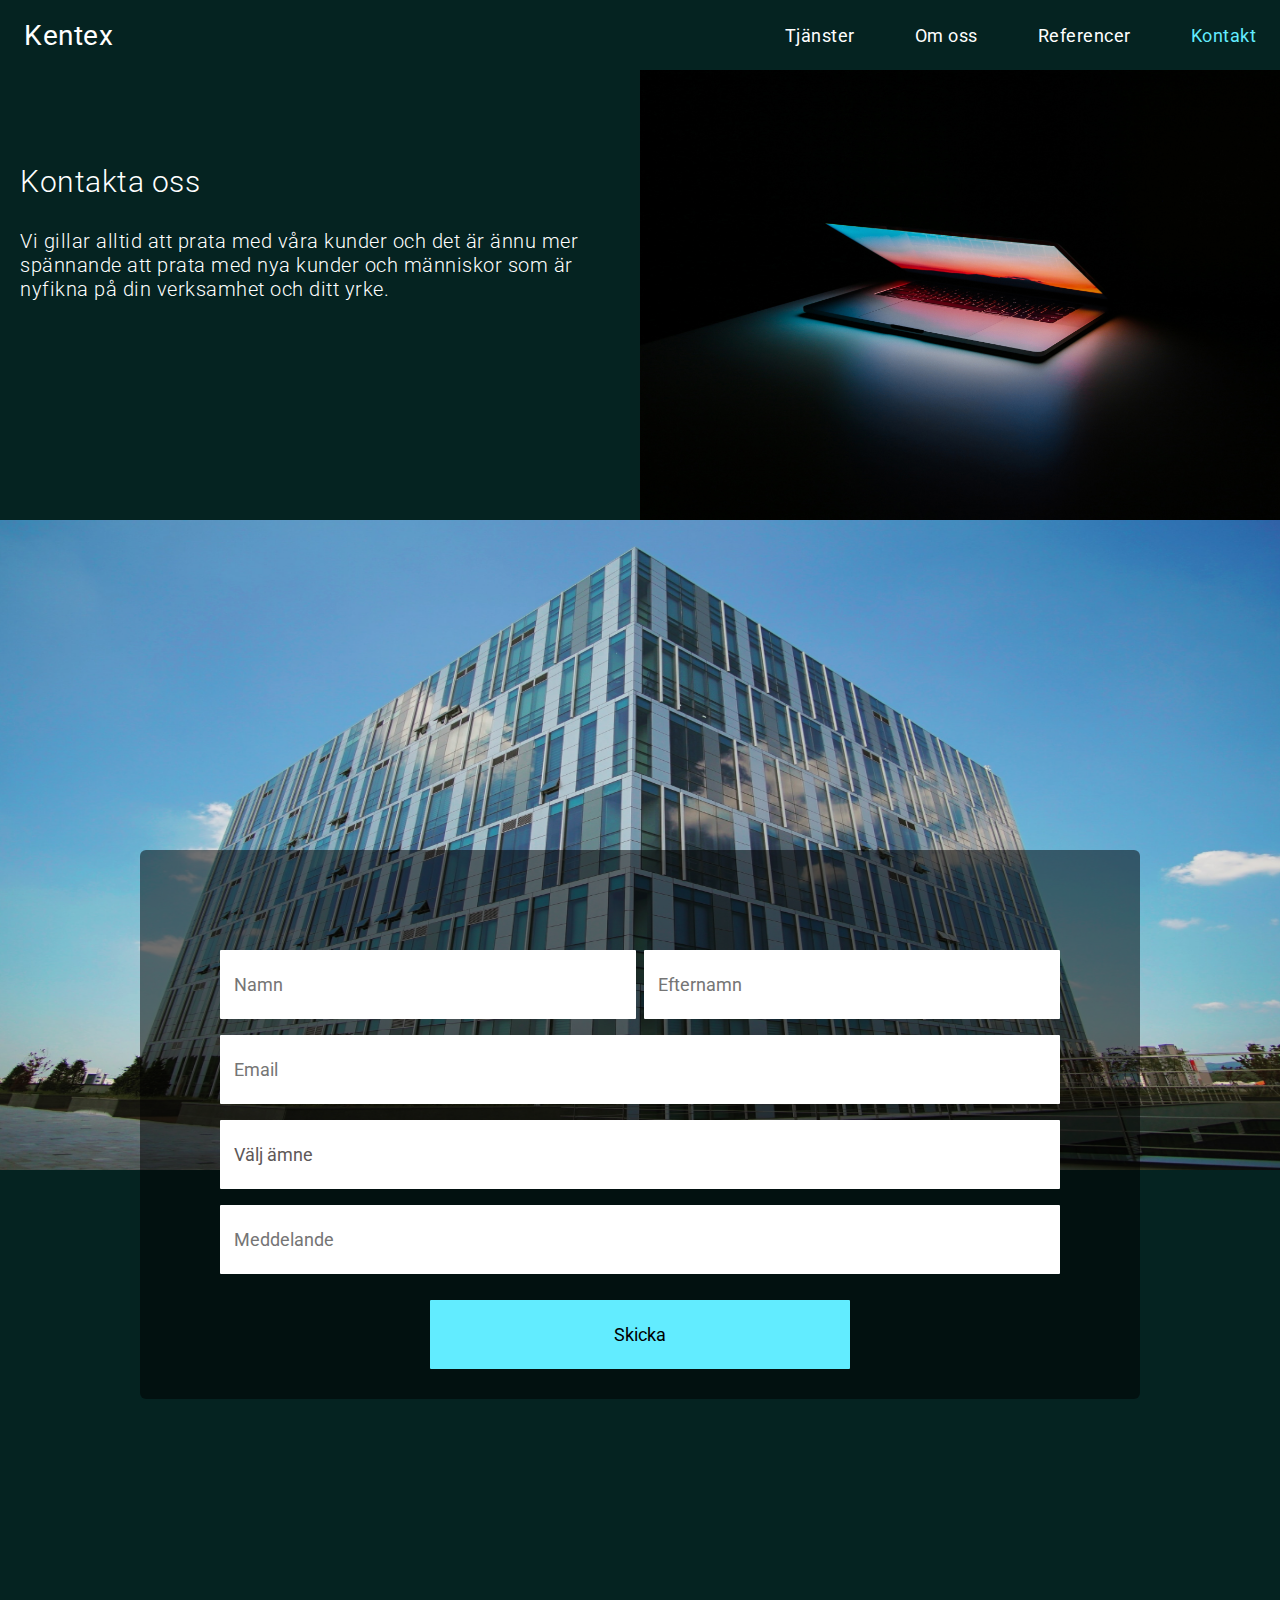
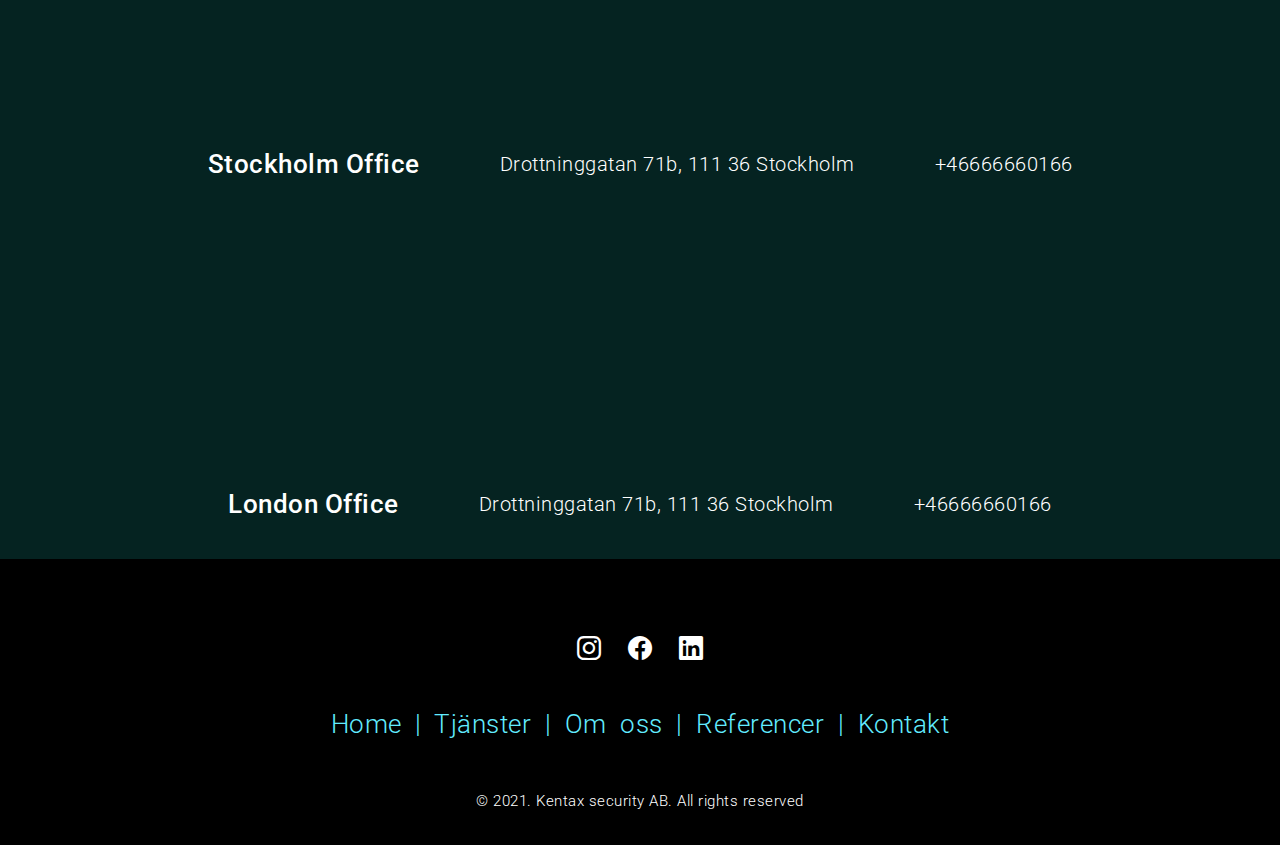
<file: projekt/html/contact.html>
<!DOCTYPE html>
<html lang="en">
<head>
    <meta charset="UTF-8">
    <meta http-equiv="X-UA-Compatible" content="IE=edge">
    <meta name="viewport" content="width=device-width, initial-scale=1.0">
    <link rel="stylesheet" href="../style/style.css">
    <link rel="stylesheet" href="https://cdn.jsdelivr.net/npm/bootstrap-icons@1.7.1/font/bootstrap-icons.css">
    <link href="https://fonts.googleapis.com/css2?family=Jost:wght@500&display=swap" rel="stylesheet">
    <link href="https://fonts.googleapis.com/css2?family=Roboto:wght@100;300;400;500&display=swap" rel="stylesheet">
    <title>contact</title>
</head>
<body>
        <header>
            <nav class="navbar">
              <a href="index.html" class="nav-branding">Kentex</a>
              <ul class="nav-menu">
                <li class="nav-item">
                  <a href="tjanster.html" class="nav-link">Tjänster</a>
                </li>
                <li class="nav-item">
                  <a href="about-us.html" class="nav-link">Om oss</a>
                </li>
                <li class="nav-item">
                  <a href="refrence.html" class="nav-link">Referencer</a>
                </li>
                <li class="nav-item">
                  <a href="contact.html" class="nav-link nav-now">Kontakt</a>
                </li>
              </ul>
              <div class="hamburger">
                <span class="bar"></span>
                <span class="bar"></span>
                <span class="bar"></span>
              </div>
            </nav>
          </header>
          <div class="contact-head" title="Buiding">
            <img src="../img/ales-nesetril-Im7lZjxeLhg-unsplash.jpg" alt="laptop">
              <div class="contact-head-text">
              <h1>Kontakta oss</h1>
              <p>Vi gillar alltid att prata med våra kunder och det
                   är ännu mer spännande att prata med nya kunder och människor
                   som är nyfikna på din verksamhet och ditt yrke.</p>
                </div>
          </div>
          <div class="contact-main">
          <img src="../img/unsplash_e0uCDHd19U4.png" alt="buiding">
          <div class="form-container">
              <form>
                  <div class="form-text">
                <div class="form-name">
                    <input type="text" placeholder="Namn">
                    <input type="text" placeholder="Efternamn">
                </div>
                <input type="text" placeholder="Email">
                  <div class="dropdown">
                    <button class="dropbtn">Välj ämne</button>
                    <div class="dropdown-content">
                      <a href="">säkerhet</a>
                      <a href="">cyberfråga</a>
                      <a href="">felrapport</a>
                    </div>
                  </div>
                <input type="text" placeholder="Meddelande">
                <button>Skicka</button>
            </div>
              </form>
            </div>
          </div>
            <div class="contact-offices">
              <div class="office-stockholm">
                <iframe src="https://www.google.com/maps/embed?pb=!1m14!1m12!1m3!1d1307.699809363884!2d18.056470050901343!3d59.33800951778098!2m3!1f0!2f0!3f0!3m2!1i1024!2i768!4f13.1!5e0!3m2!1sen!2sse!4v1639567720739!5m2!1sen!2sse" width="70%" height="250" style="border:0;" allowfullscreen="" loading="lazy" id="map"></iframe>
                  <div class="stockholm-info">
                    <h2>Stockholm Office</h2>
                    <p>Drottninggatan 71b, 111 36 Stockholm</p>
                    <p>+46666660166</p>
                  </div>
              </div>
              <div class="office-london">
                <iframe src="https://www.google.com/maps/embed?pb=!1m18!1m12!1m3!1d759.9158568806455!2d-0.12860222243696465!3d51.508143297807614!2m3!1f0!2f0!3f0!3m2!1i1024!2i768!4f13.1!3m3!1m2!1s0x47d8a00baf21de75%3A0x52963a5addd52a99!2sLondon%2C%20UK!5e0!3m2!1sen!2sse!4v1639568572504!5m2!1sen!2sse" width="70%" height="250" style="border:0;" allowfullscreen="" loading="lazy"></iframe>
                <div class="london-info">
                  <h2>London Office</h2>
                  <p>Drottninggatan 71b, 111 36 Stockholm</p>
                  <p>+46666660166</p>
                </div>
            </div>
            </div>
            <footer>
              <div class="footer-boxes">
                  <a href=""><i class="bi bi-instagram"></i></a>
                  <a href=""><i class="bi bi-facebook"></i></a>
                  <a href=""><i class="bi bi-linkedin"></i></a>
                </div>
              
                <div class="footer-boxes" id="link-pages">
                  <a href="index.html">Home</a> | 
                  <a href="tjanster.html">Tjänster</a> | 
                  <a href="about-us.html">Om oss</a> | 
                  <a href="refrence.html">Referencer</a> | 
                  <a href="contact.html">Kontakt</a>
                 </div>
              <div class="footer-boxes" id="small-text-box">
                  <small>
                      &#169; 2021. Kentax security AB. All rights reserved
                  </small>
              </div>
          </footer>
          <script src="../app/hamburger.js"></script>  
</body>
</html>
</file>
<file: projekt/style/style.css>
html,
body,
ul,
ol {
  margin: 0;
  padding: 0;
  letter-spacing: 0.5px;
}

body {
  background-color: #052321;
  margin: 0;
  letter-spacing: 0.5;
}

* {
  padding: 0;
  margin: 0;
  -webkit-box-sizing: border-box;
          box-sizing: border-box;
  font-family: "Roboto", sans-serif;
}

li {
  list-style: none;
}

a {
  color: white;
  text-decoration: none;
}

.navbar {
  min-height: 70px;
  display: -webkit-box;
  display: -ms-flexbox;
  display: flex;
  -webkit-box-pack: justify;
      -ms-flex-pack: justify;
          justify-content: space-between;
  -webkit-box-align: center;
      -ms-flex-align: center;
          align-items: center;
  padding: 0 24px;
}

.nav-branding {
  font-size: 28px;
}

.nav-menu {
  display: -webkit-box;
  display: -ms-flexbox;
  display: flex;
  -webkit-box-pack: justify;
      -ms-flex-pack: justify;
          justify-content: space-between;
  -webkit-box-align: center;
      -ms-flex-align: center;
          align-items: center;
  gap: 60px;
}

.nav-link {
  -webkit-transition: 0.3s ease-out;
  transition: 0.3s ease-out;
}

.nav-now {
  color: #62ecff;
}

.nav-item a {
  font-size: 18px;
}

.nav-link:hover {
  color: #62ecff;
}

.hamburger {
  display: block;
}

.hamburger.active .bar:nth-child(2) {
  opacity: 0;
}

.hamburger.active .bar:nth-child(1) {
  -webkit-transform: translateY(8px) rotate(45deg);
          transform: translateY(8px) rotate(45deg);
}

.hamburger.active .bar:nth-child(3) {
  -webkit-transform: translateY(-8px) rotate(-45deg);
          transform: translateY(-8px) rotate(-45deg);
}

.nav-menu {
  display: none;
}

.nav-menu.active {
  position: absolute;
  left: -100%;
  top: 69px;
  gap: 10px;
  z-index: 10;
  -webkit-box-orient: vertical;
  -webkit-box-direction: normal;
      -ms-flex-direction: column;
          flex-direction: column;
  background-color: #052321;
  width: 100%;
  text-align: center;
  -webkit-transition: left ease 3s;
  transition: left ease 3s;
  display: -webkit-box;
  display: -ms-flexbox;
  display: flex;
}

.nav-item {
  margin: 16px 0;
}

.nav-menu.active {
  left: 0;
}

.bar {
  display: block;
  width: 25px;
  height: 3px;
  margin: 5px auto;
  -webkit-transition: all 0.3s ease;
  transition: all 0.3s ease;
  background-color: white;
}

@media (min-width: 641px) {
  .hamburger {
    display: none;
  }
  .nav-menu {
    display: -webkit-box;
    display: -ms-flexbox;
    display: flex;
    -webkit-box-pack: justify;
        -ms-flex-pack: justify;
            justify-content: space-between;
    -webkit-box-align: center;
        -ms-flex-align: center;
            align-items: center;
    -webkit-box-orient: horizontal;
    -webkit-box-direction: normal;
        -ms-flex-direction: row;
            flex-direction: row;
  }
}

.photo-index-container {
  height: 20vh;
  background-image: url(../img/andre.png);
  background-size: cover;
  display: -webkit-box;
  display: -ms-flexbox;
  display: flex;
  -webkit-box-pack: center;
      -ms-flex-pack: center;
          justify-content: center;
  -webkit-box-align: center;
      -ms-flex-align: center;
          align-items: center;
  -webkit-box-orient: vertical;
  -webkit-box-direction: normal;
      -ms-flex-direction: column;
          flex-direction: column;
}

.photo-index-container .photo-index-text {
  text-align: center;
  height: 45%;
  display: -webkit-box;
  display: -ms-flexbox;
  display: flex;
  -webkit-box-orient: vertical;
  -webkit-box-direction: normal;
      -ms-flex-direction: column;
          flex-direction: column;
  gap: 10%;
  -webkit-box-pack: center;
      -ms-flex-pack: center;
          justify-content: center;
}

.photo-index-container .photo-index-text h1 {
  font-size: 28px;
  font-family: "Roboto", sans-serif;
  font-weight: 300;
  color: white;
  text-decoration: none;
  font-size: 22px;
}

.photo-index-container .photo-index-text h2 {
  color: #fff;
  font-size: 20px;
  font-family: "Roboto", sans-serif;
  font-weight: 300;
  font-size: 18px;
  opacity: 0.75;
}

.index-main-container1 {
  background-image: url(../img/unsplash_9SoCnyQmkzI.png);
  background-size: cover;
  display: -webkit-box;
  display: -ms-flexbox;
  display: flex;
  -webkit-box-orient: vertical;
  -webkit-box-direction: normal;
      -ms-flex-direction: column;
          flex-direction: column;
  background-position: center center;
  gap: 60px;
  padding: 15px 0 30px 20px;
}

.index-main-container1 .index-main-boxes {
  height: 30%;
  width: 100%;
  display: -webkit-box;
  display: -ms-flexbox;
  display: flex;
  -webkit-box-orient: vertical;
  -webkit-box-direction: normal;
      -ms-flex-direction: column;
          flex-direction: column;
  gap: 30px;
}

.index-main-container1 .index-main-boxes h3 {
  font-family: "Roboto", sans-serif;
  font-size: 26px;
  color: #62ecff;
  font-weight: 300;
  line-height: 35px;
}

.index-main-container1 .index-main-boxes p {
  color: #fff;
  font-size: 14px;
  font-family: "Roboto", sans-serif;
  font-weight: 300;
}

footer {
  height: 30%;
  background-color: #000;
  display: -webkit-box;
  display: -ms-flexbox;
  display: flex;
  -webkit-box-orient: vertical;
  -webkit-box-direction: normal;
      -ms-flex-direction: column;
          flex-direction: column;
  -webkit-box-align: center;
      -ms-flex-align: center;
          align-items: center;
  font-family: "Roboto", sans-serif;
  font-size: 26px;
  color: #62ecff;
  font-weight: 300;
  line-height: 35px;
}

footer #link-pages {
  color: #62ecff;
  word-spacing: 2px;
}

footer #link-pages a {
  font-family: "Roboto", sans-serif;
  font-size: 26px;
  color: #62ecff;
  font-weight: 300;
  line-height: 35px;
  font-size: 14px;
}

footer #small-text-box {
  color: #ffffff;
  font-size: 0.7em;
}

footer .footer-boxes {
  margin-top: 20px;
}

footer .footer-boxes a i {
  margin: 10px;
  color: #fff;
  font-size: 1em;
}

footer .jobb {
  font-family: "Roboto", sans-serif;
  font-size: 26px;
  color: #62ecff;
  font-weight: 300;
  line-height: 35px;
  font-size: 14px;
}

@media (min-width: 641px) {
  .photo-index-container {
    height: 40vh;
  }
  .photo-index-container .photo-index-text h1 {
    font-size: 30px;
  }
  .photo-index-container .photo-index-text h2 {
    font-size: 22px;
  }
  .index-main-container1 .index-main-boxes {
    margin: 1em 0 0 2.5em;
    width: 70vw;
  }
}

@media (min-width: 1008px) {
  .photo-index-container {
    height: 70vh;
    background-image: url(../img/unsplash_Kj2SaNHG-hg.png);
    -webkit-box-pack: end;
        -ms-flex-pack: end;
            justify-content: flex-end;
  }
  .photo-index-container .photo-index-text {
    background: rgba(0, 0, 0, 0.6);
    width: 80%;
    margin-bottom: 30px;
  }
  .photo-index-container .photo-index-text h1 {
    font-size: 44px;
  }
  .photo-index-container .photo-index-text h2 {
    font-size: 36px;
    opacity: 0.6;
  }
  .index-main-container1 {
    background-image: url(../img/jefferson-santos-9SoCnyQmkzI-unsplash.jpg);
    -webkit-box-align: center;
        -ms-flex-align: center;
            align-items: center;
  }
  .index-main-container1 .index-main-boxes {
    margin-top: 50px;
    height: 150px;
    width: 60%;
  }
  .index-main-container1 .index-main-boxes h3 {
    font-size: 30px;
  }
  .index-main-container1 .index-main-boxes h3:hover {
    text-decoration: underline;
  }
  .index-main-container1 .index-main-boxes p {
    font-size: 20px;
  }
  footer {
    gap: 20px;
    padding: 2em 0 1em 0;
  }
  footer #link-pages {
    word-spacing: 7px;
  }
  footer #link-pages a {
    font-family: "Roboto", sans-serif;
    font-size: 26px;
    color: #62ecff;
    font-weight: 300;
    line-height: 35px;
  }
  footer #link-pages a:hover {
    text-decoration: underline;
  }
  footer .footer-boxes a {
    font-size: 24px;
  }
  footer .jobb:hover {
    text-decoration: underline;
  }
}

@media screen and (min-width: 1008px) {
  .back-img-stars {
    max-height: 120vh;
  }
}

#referenceHeader {
  z-index: 10;
}

.reference-body {
  display: -webkit-box;
  display: -ms-flexbox;
  display: flex;
  -webkit-box-orient: vertical;
  -webkit-box-direction: normal;
      -ms-flex-direction: column;
          flex-direction: column;
  width: 100%;
}

#refrence-footer {
  margin-bottom: 0;
}

.main-reference {
  display: -webkit-box;
  display: -ms-flexbox;
  display: flex;
  -webkit-box-orient: vertical;
  -webkit-box-direction: normal;
      -ms-flex-direction: column;
          flex-direction: column;
  -webkit-box-pack: justify;
      -ms-flex-pack: justify;
          justify-content: space-between;
  -webkit-box-align: center;
      -ms-flex-align: center;
          align-items: center;
  width: 100%;
  height: 90%;
  -webkit-box-sizing: border-box;
          box-sizing: border-box;
  background: -webkit-gradient(linear, left top, left bottom, color-stop(35.42%, #052321), to(#000000));
  background: linear-gradient(180deg, #052321 35.42%, #000000 100%);
}

.main-reference .contentBox-reference-1 {
  -webkit-box-sizing: border-box;
          box-sizing: border-box;
  z-index: 2;
  height: 80%;
  color: #fff;
}

.main-reference .contentBox-reference-1 #textBox1 {
  padding: 5%;
  width: 100%;
  background-image: url(../img/ref1.png);
  background-size: cover;
  background-position: center top;
}

.main-reference .contentBox-reference-1 .reference-h1 {
  font-size: 28px;
  font-family: "Roboto", sans-serif;
  font-weight: 300;
  color: white;
  text-decoration: none;
}

.main-reference .contentBox-reference-1 .reference-p {
  margin-top: 10%;
  padding: 5%;
  background-color: rgba(0, 0, 0, 0.4);
  line-height: 2;
}

.main-reference .contentBox-reference-1 .reference-h2 {
  font-family: "Roboto", sans-serif;
  font-size: 26px;
  color: #62ecff;
  font-weight: 300;
  line-height: 35px;
  font-weight: 300;
  font-size: 22px;
  margin-top: 3%;
}

@media screen and (min-width: 1008px) {
  .main-reference .contentBox-reference-1 #textBox1 {
    height: 100vh;
  }
  .main-reference .contentBox-reference-1 .reference-h1 {
    font-size: 36px;
  }
  .main-reference .contentBox-reference-1 .reference-p {
    font-size: 28px;
    font-family: "Roboto", sans-serif;
    font-weight: 300;
    color: white;
    text-decoration: none;
    margin-top: 5%;
  }
  .main-reference .contentBox-reference-1 .reference-h2 {
    font-family: "Roboto", sans-serif;
    font-size: 26px;
    color: #62ecff;
    font-weight: 300;
    line-height: 35px;
    font-size: 28px;
    font-weight: 400;
  }
}

.main-reference .contentBox-reference-1 .reference-companylogo {
  width: 100%;
  max-width: 1800px;
  display: block;
  margin: 0 auto;
}

.main-reference .contentBox-reference-1 .reference {
  margin-top: 5%;
  padding: 5%;
}

.main-reference .contentBox-reference-1 .reference h2 {
  font-weight: 300;
}

.main-reference .contentBox-reference-1 .reference p {
  margin-top: 3%;
}

.main-reference .contentBox-reference-1 .reference .grade {
  display: -webkit-box;
  display: -ms-flexbox;
  display: flex;
  -webkit-box-pack: justify;
      -ms-flex-pack: justify;
          justify-content: space-between;
  -webkit-box-align: center;
      -ms-flex-align: center;
          align-items: center;
  margin-top: 5%;
  width: 100%;
}

.main-reference .contentBox-reference-1 .reference .grade .referenceText {
  margin-left: 0;
}

.main-reference .contentBox-reference-1 .reference .grade h4 {
  font-weight: 300;
  width: 50%;
}

.main-reference .contentBox-reference-1 .reference .grade .grades {
  display: -webkit-box;
  display: -ms-flexbox;
  display: flex;
  -webkit-box-pack: justify;
      -ms-flex-pack: justify;
          justify-content: space-between;
  -webkit-box-align: center;
      -ms-flex-align: center;
          align-items: center;
  width: 50%;
  margin-right: 10px;
}

@media screen and (min-width: 1008px) {
  .main-reference .contentBox-reference-1 .reference .grade .grades {
    margin-right: 40%;
  }
}

.main-reference .contentBox-reference-1 .reference .grade .grades .gradeRect {
  height: 15px;
  width: 15px;
  background-color: #62ecff;
}

@media screen and (min-width: 1008px) {
  .main-reference .contentBox-reference-1 .reference .grade .grades .gradeRect {
    height: 20px;
    width: 20px;
  }
}

.main-reference .contentBox-reference-1 .reference .grade .grades .gradeRectWhite {
  height: 15px;
  width: 15px;
  background-color: #fff;
}

@media screen and (min-width: 1008px) {
  .main-reference .contentBox-reference-1 .reference .grade .grades .gradeRectWhite {
    height: 20px;
    width: 20px;
  }
}

@media screen and (min-width: 1008px) {
  .main-reference .contentBox-reference-1 .reference {
    margin-top: 0;
  }
  .main-reference .contentBox-reference-1 .reference .referenceText h2 {
    font-size: 28px;
    font-family: "Roboto", sans-serif;
    font-weight: 300;
    color: white;
    text-decoration: none;
  }
  .main-reference .contentBox-reference-1 .reference .referenceText p {
    color: #fff;
    font-size: 20px;
    font-family: "Roboto", sans-serif;
    font-weight: 300;
  }
  .main-reference .contentBox-reference-1 .reference h4 {
    color: #fff;
    font-size: 20px;
    font-family: "Roboto", sans-serif;
    font-weight: 300;
  }
}

.contact-head {
  background-image: -webkit-gradient(linear, left top, left bottom, from(rgba(0, 0, 0, 0.527)), to(rgba(0, 0, 0, 0.5))), url(../img/ales-nesetril-Im7lZjxeLhg-unsplash.jpg);
  background-image: linear-gradient(rgba(0, 0, 0, 0.527), rgba(0, 0, 0, 0.5)), url(../img/ales-nesetril-Im7lZjxeLhg-unsplash.jpg);
  background-image: fa;
  width: 100%;
  height: 50vh;
  background-repeat: no-repeat;
  background-size: cover;
  background-position: center center;
}

.contact-head img {
  display: none;
}

.contact-head .contact-head-text {
  padding: 20px;
}

.contact-head .contact-head-text h1 {
  margin: 10px 0 30px 0;
  font-size: 28px;
  font-family: "Roboto", sans-serif;
  font-weight: 300;
  color: white;
  text-decoration: none;
}

.contact-head .contact-head-text p {
  color: #fff;
  font-size: 20px;
  font-family: "Roboto", sans-serif;
  font-weight: 300;
  color: white;
}

.contact-main {
  background-size: cover;
  background-repeat: no-repeat;
  display: -webkit-box;
  display: -ms-flexbox;
  display: flex;
  -webkit-box-orient: vertical;
  -webkit-box-direction: normal;
      -ms-flex-direction: column;
          flex-direction: column;
  -webkit-box-pack: center;
      -ms-flex-pack: center;
          justify-content: center;
}

.contact-main img {
  max-height: 650px;
  background-size: cover;
  width: 100%;
}

.contact-main form {
  display: -webkit-box;
  display: -ms-flexbox;
  display: flex;
  border-radius: 6px;
  -webkit-box-orient: vertical;
  -webkit-box-direction: normal;
      -ms-flex-direction: column;
          flex-direction: column;
  background-color: rgba(0, 0, 0, 0.5);
  max-width: 1000px;
  padding: 40px 10px 10px 10px;
  margin: -7em auto 0 auto;
}

.contact-main form .form-text {
  display: -webkit-box;
  display: -ms-flexbox;
  display: flex;
  -webkit-box-orient: vertical;
  -webkit-box-direction: normal;
      -ms-flex-direction: column;
          flex-direction: column;
  gap: 5px;
}

.contact-main form .form-text .dropdown {
  position: relative;
  display: inline-block;
}

.contact-main form .form-text .dropdown-content {
  display: none;
  position: absolute;
  background-color: #f9f9f9;
  min-width: 160px;
  width: 100%;
  -webkit-box-shadow: 0px 8px 16px 0px rgba(0, 0, 0, 0.2);
          box-shadow: 0px 8px 16px 0px rgba(0, 0, 0, 0.2);
  z-index: 1;
}

.contact-main form .form-text .dropdown-content a {
  color: black;
  padding: 12px 16px;
  text-decoration: none;
  display: block;
}

.contact-main form .form-text .dropdown-content a:hover {
  background-color: #f1f1f1;
}

.contact-main form .form-text .dropdown:hover .dropdown-content {
  display: block;
}

.contact-main form .form-text .dropdown:hover .dropbtn {
  background-color: #f1f1f1;
}

.contact-main form .form-text .dropbtn {
  width: 100%;
  text-align: left;
  font-size: 13px;
  padding: 14px 0 14px 13px;
  font-family: "Roboto", sans-serif;
  color: #5e5858;
  background-color: white;
  border: none;
  margin: 0;
  cursor: pointer;
}

.contact-main form .form-name {
  display: -webkit-box;
  display: -ms-flexbox;
  display: flex;
  gap: 5px;
}

.contact-main form input {
  padding: 14px 0;
  display: -webkit-box;
  display: -ms-flexbox;
  display: flex;
  -ms-flex-preferred-size: 100%;
      flex-basis: 100%;
  gap: 7px;
  border-radius: 1px;
  border-width: 0px;
  color: black;
  border: none;
}

.contact-main input[type="text"]::-webkit-input-placeholder {
  padding-left: 14px;
}

.contact-main input[type="text"]:-ms-input-placeholder {
  padding-left: 14px;
}

.contact-main input[type="text"]::-ms-input-placeholder {
  padding-left: 14px;
}

.contact-main input[type="text"]::placeholder {
  padding-left: 14px;
}

.contact-main button {
  margin-top: 10px;
  width: 50%;
  -ms-flex-item-align: center;
      -ms-grid-row-align: center;
      align-self: center;
  padding: 14px 0;
  border: none;
  background-color: #62ecff;
  border-radius: 1px;
}

.icons {
  margin: 10px 0 20px 0px;
  display: -webkit-box;
  display: -ms-flexbox;
  display: flex;
  -webkit-box-pack: center;
      -ms-flex-pack: center;
          justify-content: center;
  gap: 20px;
}

.icons i {
  font-size: 24px;
}

.contact-offices {
  display: -webkit-box;
  display: -ms-flexbox;
  display: flex;
  -webkit-box-orient: vertical;
  -webkit-box-direction: normal;
      -ms-flex-direction: column;
          flex-direction: column;
  color: white;
  margin-top: 5em;
}

.contact-offices div {
  display: -webkit-box;
  display: -ms-flexbox;
  display: flex;
  -webkit-box-pack: center;
      -ms-flex-pack: center;
          justify-content: center;
  -webkit-box-align: center;
      -ms-flex-align: center;
          align-items: center;
  -webkit-box-orient: vertical;
  -webkit-box-direction: normal;
      -ms-flex-direction: column;
          flex-direction: column;
}

.contact-offices div h2 {
  font-size: 16px;
  font-weight: 500;
  margin: 10px 0 0 0;
}

.contact-offices div p {
  font-size: 12px;
  font-weight: 300;
  margin: 10px 0 10px 0;
}

.container-aboutUsPage {
  width: 100%;
}

.container-aboutUsPage div.box {
  background-image: url(../img/unsplash_trYl7JYATH0.png);
  background-repeat: no-repeat;
  background-position: center top;
  padding: 20px;
}

.container-aboutUsPage div.box h1 {
  font-size: 28px;
  font-family: "Roboto", sans-serif;
  font-weight: 300;
  color: white;
  text-decoration: none;
  margin-top: 5%;
  margin-bottom: 10%;
}

@media (min-width: 1008px) {
  .container-aboutUsPage div.box h1 {
    margin: 2% 0 5% 0;
  }
}

.container-aboutUsPage div.box section {
  width: 100%;
  height: 128px;
}

.container-aboutUsPage div.box h3 {
  font-family: "Roboto", sans-serif;
  font-size: 26px;
  color: #62ecff;
  font-weight: 300;
  line-height: 35px;
  margin-bottom: 5%;
}

.container-aboutUsPage div.box p.describe {
  width: 90%;
  padding: 5%;
  color: white;
  font-size: 14px;
  font-weight: 300;
  background-color: rgba(0, 0, 0, 0.6);
}

.container-aboutUsPage div.box-2 {
  margin-top: 5%;
  background: -webkit-gradient(linear, left top, left bottom, color-stop(35.42%, #052321), to(#000000));
  background: linear-gradient(180deg, #052321 35.42%, #000000 100%);
  padding: 5%;
}

.container-aboutUsPage div.box-2 .underTitleBox-2 {
  color: #fff;
  font-weight: 300;
}

.container-aboutUsPage div.box-2 h3 {
  font-family: "Roboto", sans-serif;
  font-size: 26px;
  color: #62ecff;
  font-weight: 300;
  line-height: 35px;
  margin-bottom: 1%;
}

.container-aboutUsPage div.box-2 h4 {
  margin: 3% 0;
  font-family: "Roboto", sans-serif;
  font-size: 26px;
  color: #62ecff;
  font-weight: 300;
  line-height: 35px;
}

.container-aboutUsPage div.box-2 p.person {
  color: #fff;
  font-size: 20px;
  font-family: "Roboto", sans-serif;
  font-weight: 300;
  line-height: 1.5rem;
  margin: 3% 0;
}

.container-aboutUsPage div.box-2 div.information {
  width: 100%;
  display: -webkit-box;
  display: -ms-flexbox;
  display: flex;
  -webkit-box-orient: vertical;
  -webkit-box-direction: normal;
      -ms-flex-direction: column;
          flex-direction: column;
  -ms-flex-wrap: wrap;
      flex-wrap: wrap;
  -ms-flex-pack: distribute;
      justify-content: space-around;
}

.container-aboutUsPage div.box-2 div.information .personBox {
  margin: 5%;
  margin-left: 0;
}

.container-aboutUsPage div.box-2 div.information section {
  margin-bottom: 25px;
}

.container-aboutUsPage div.box-2 div.information section a {
  font-size: 24px;
  color: white;
  text-decoration: none;
}

.container-aboutUsPage div.box-2 div.information section a img {
  width: 12px;
  vertical-align: middle;
}

.container-aboutUsPage div.box-2 div.information section img {
  width: 100%;
  margin-bottom: 5px;
}

@media (min-width: 641px) {
  .container-aboutUsPage div.box {
    background-repeat: no-repeat;
    background-position: center top;
    background-size: cover;
  }
  .container-aboutUsPage div.box section {
    width: 100%;
    height: 200px;
  }
  .container-aboutUsPage div.box p.describe {
    width: 70%;
    font-size: 18px;
    line-height: 25px;
  }
  .container-aboutUsPage div.box-2 {
    background: -webkit-gradient(linear, left top, left bottom, color-stop(35.42%, #052321), to(#000000));
    background: linear-gradient(180deg, #052321 35.42%, #000000 100%);
    padding: 40px;
  }
  .container-aboutUsPage div.box-2 h4 {
    color: #62ECFF;
    margin-bottom: 10px;
  }
  .container-aboutUsPage div.box-2 p {
    font-size: 18px;
    color: white;
    margin-bottom: 10px;
  }
  .container-aboutUsPage div.box-2 div.information {
    width: 100%;
    display: -webkit-box;
    display: -ms-flexbox;
    display: flex;
    -ms-flex-wrap: wrap;
        flex-wrap: wrap;
    -webkit-box-orient: horizontal;
    -webkit-box-direction: normal;
        -ms-flex-direction: row;
            flex-direction: row;
    -webkit-box-pack: justify;
        -ms-flex-pack: justify;
            justify-content: space-between;
  }
  .container-aboutUsPage div.box-2 div.information section {
    width: 350px;
    margin-bottom: 25px;
  }
  .container-aboutUsPage div.box-2 div.information section a img {
    width: 24px;
    vertical-align: middle;
  }
}

.hero {
  background-image: url(../img/unsplash_bZZp1PmHI0E.png);
  height: 230px;
  width: 100%;
  max-height: 1200px;
  background-size: cover;
  display: -webkit-box;
  display: -ms-flexbox;
  display: flex;
  -webkit-box-orient: vertical;
  -webkit-box-direction: normal;
      -ms-flex-direction: column;
          flex-direction: column;
  -webkit-box-align: center;
      -ms-flex-align: center;
          align-items: center;
}

.hero h1 {
  font-size: 28px;
  font-family: "Roboto", sans-serif;
  font-weight: 300;
  color: white;
  text-decoration: none;
  font-size: 22px;
  margin: 60px 0 10px 0;
}

.hero p {
  color: #fff;
  font-size: 20px;
  font-family: "Roboto", sans-serif;
  font-weight: 300;
  font-size: 18px;
}

.home-main {
  display: -webkit-box;
  display: -ms-flexbox;
  display: flex;
  -webkit-box-orient: vertical;
  -webkit-box-direction: normal;
      -ms-flex-direction: column;
          flex-direction: column;
  width: 90vw;
  margin: 0 auto;
}

.home-main button {
  padding: 60px 10px;
  border: none;
  font-size: 28px;
  font-family: "Roboto", sans-serif;
  font-weight: 300;
  color: white;
  text-decoration: none;
}

.home-main button:nth-child(1) {
  background-color: #074249;
}

.home-main button:nth-child(2) {
  background-color: #06363c;
}

.home-main button:nth-child(3) {
  background-color: #042e33;
}

.home-main button:nth-child(4) {
  background-color: #04262b;
}

@media (min-width: 641px) {
  .contact-main form {
    margin-top: -15em;
    padding: 60px 40px 25px 60px;
  }
  .contact-main form .form-text {
    gap: 16px;
  }
  .contact-main form .form-text .dropbtn {
    padding: 24px 0 24px 14px;
  }
  .contact-main form .form-text .form-name {
    gap: 8px;
  }
  .contact-main form .form-text input {
    padding: 20px 0;
  }
  .contact-main form .form-text button {
    padding: 20px 0;
  }
  .hero h1 {
    font-size: 30px;
  }
  .hero p {
    font-size: 24px;
  }
}

@media (min-width: 1008px) {
  .contact-head {
    background-image: none;
    display: -webkit-box;
    display: -ms-flexbox;
    display: flex;
    -webkit-box-orient: horizontal;
    -webkit-box-direction: reverse;
        -ms-flex-direction: row-reverse;
            flex-direction: row-reverse;
  }
  .contact-head img {
    display: block;
    height: 100%;
    width: 50vw;
    background-size: cover;
  }
  .contact-head .contact-head-text {
    max-width: none;
    width: 50vw;
    margin-top: 4em;
  }
  .contact-head .contact-head-text h1 {
    font-size: 30px;
  }
  .contact-head .contact-head-text p {
    font-size: 20px;
  }
  .contact-main form {
    margin-top: -20em;
    padding: 100px 80px 30px 80px;
  }
  .contact-main form .form-text {
    gap: 16px;
  }
  .contact-main form .form-text .dropbtn {
    padding: 24px 0 24px 14px;
  }
  .contact-main form .form-text .form-name {
    gap: 8px;
  }
  .contact-main form .form-text input {
    padding: 24px 0;
    font-size: 18px;
  }
  .contact-main form .form-text button {
    padding: 24px 0;
    font-size: 18px;
  }
  .contact-main form .form-text .dropdown button {
    font-size: 18px;
  }
  .contact-main form .form-text .dropdown .dropdown-content a {
    font-size: 18px;
    padding: 24px 16px;
    color: #5e5858;
  }
  .contact-offices div div {
    display: -webkit-box;
    display: -ms-flexbox;
    display: flex;
    -webkit-box-orient: horizontal;
    -webkit-box-direction: normal;
        -ms-flex-direction: row;
            flex-direction: row;
    margin: 20px 0 40px 0;
    gap: 80px;
    -webkit-box-pack: justify;
        -ms-flex-pack: justify;
            justify-content: space-between;
  }
  .contact-offices div div h2 {
    font-size: 26px;
    margin: 0;
  }
  .contact-offices div div p {
    font-size: 20px;
    margin: 0;
  }
  .hero {
    -webkit-box-pack: center;
        -ms-flex-pack: center;
            justify-content: center;
    height: 90vh;
  }
  .hero h1 {
    font-size: 50px;
    margin: -3em 0px 25px 0;
  }
  .hero p {
    font-size: 36px;
  }
  .home-main button {
    display: none;
  }
}
/*# sourceMappingURL=style.css.map */
</file>
